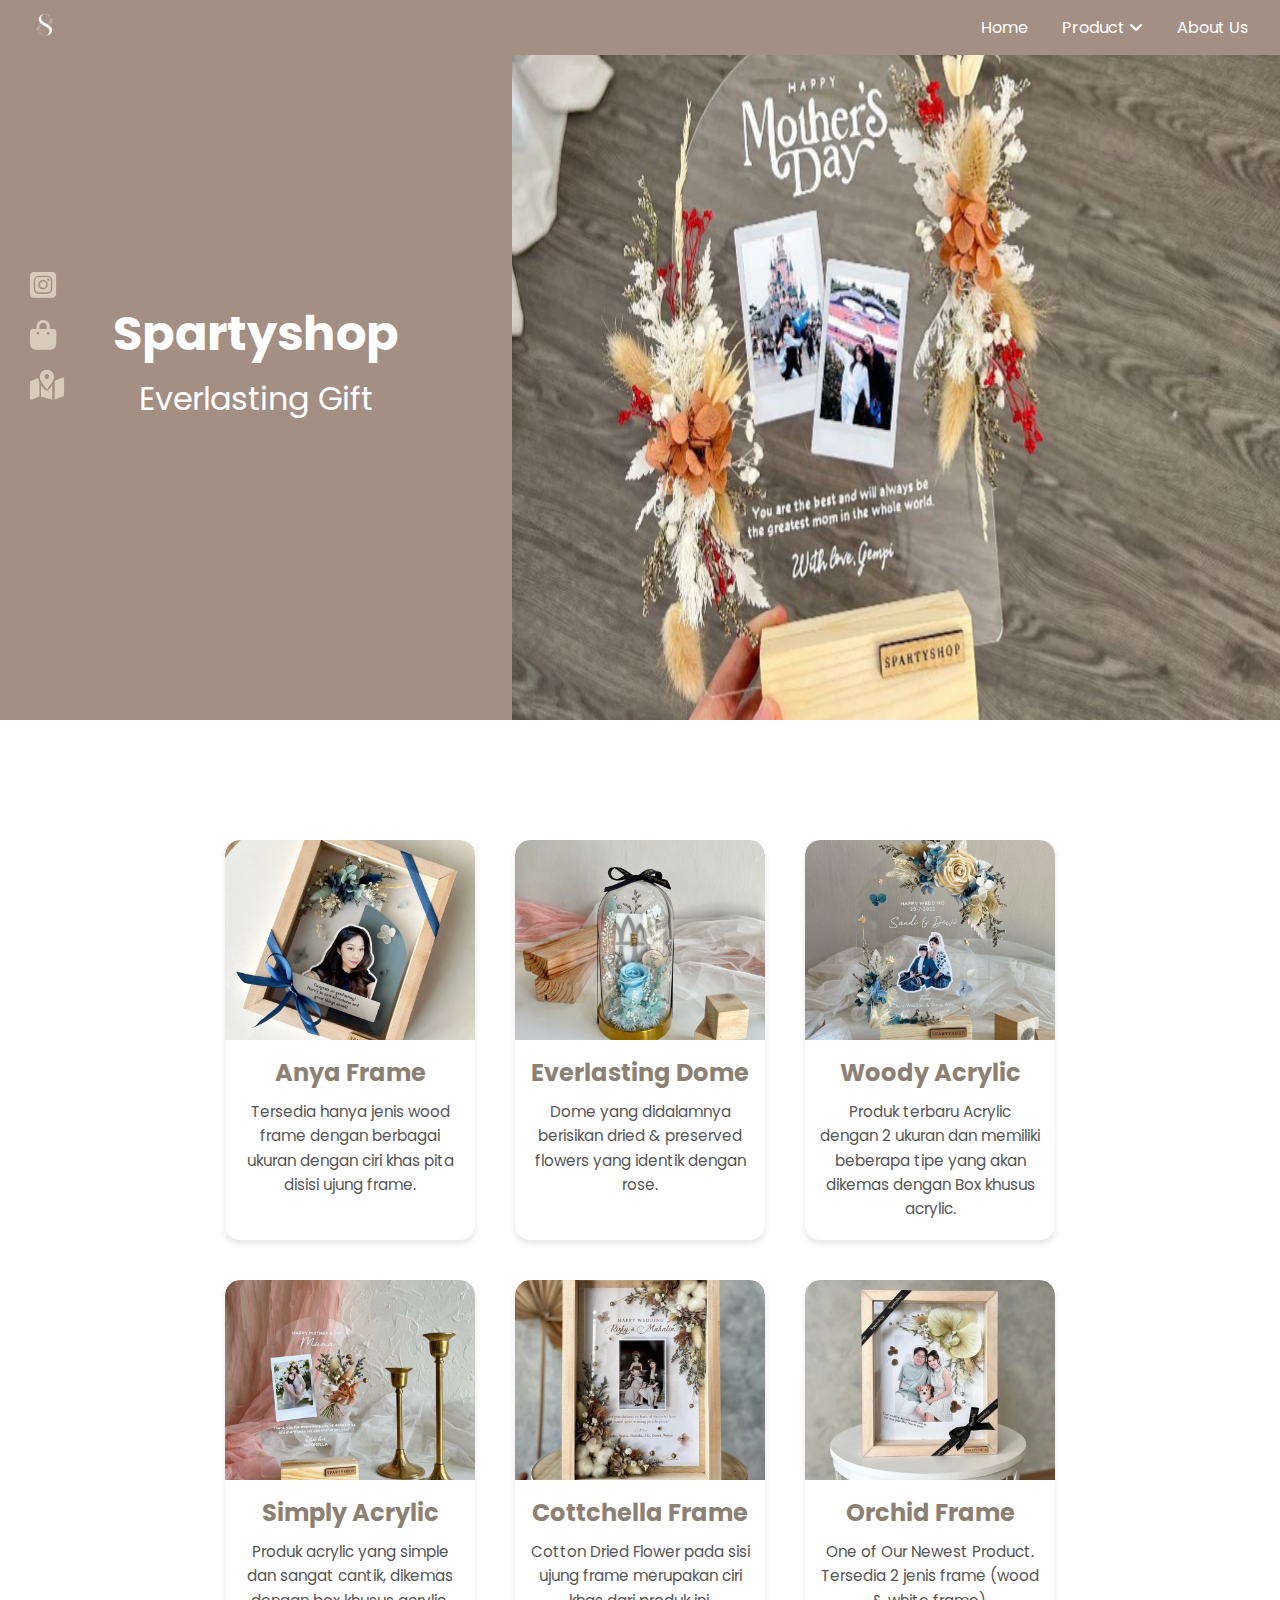
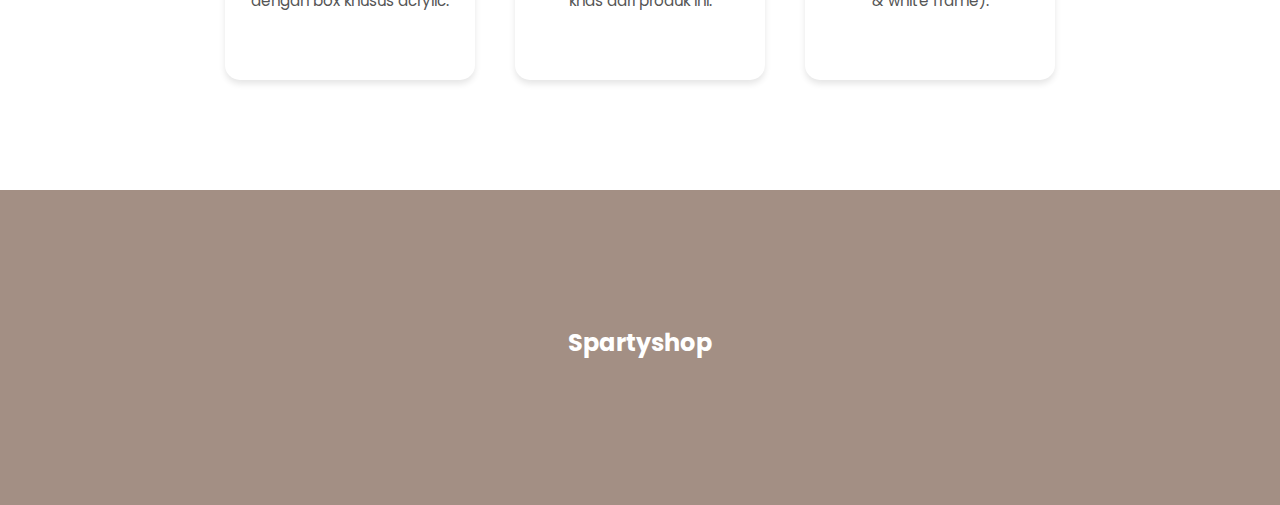
<file: index.html>
<!DOCTYPE html>
<html lang="en">
<head>
    <meta charset="UTF-8">
    <meta name="viewport" content="width=device-width, initial-scale=1.0">
    <link rel="stylesheet" href="css/style.css">
    <link rel="stylesheet" href="https://cdnjs.cloudflare.com/ajax/libs/font-awesome/6.7.2/css/all.min.css">
    <title>Spartyshop</title>
</head>
<body>
    <!-- nav bar-->
    <div class="nav">
        <div class="logo">
            <img src="/image/logo spartyshop.jpg" alt="">
        </div>

        <ul class="data-list">
            <a href="#"><li>Home</li></a>
            <a href="#"><li class="product">Product <i class="fa-solid fa-angle-down"></i>

                <ul class="list">
                    <a href="https://id.shp.ee/3NXYpK6"><li>Anya Frame</li></a>
                    <a href="https://id.shp.ee/FYRQ1RT"><li>Everlasting Dome</li></a>
                    <a href="https://id.shp.ee/S4hs7oR"><li>Woody Acrylic</li></a>
                    <a href="https://id.shp.ee/K8hxade"><li>Simply Acrylic</li></a>
                    <a href="https://id.shp.ee/CuV4GYj"><li>Cottchella Frame</li></a>
                    <a href="https://id.shp.ee/EGrUuxp"><li>Orchid Frame</li></a>
                </ul>

            </li></a>


            <a href="aboutus.html"><li>About Us</li></a>
        </ul>
    </div>
    <!-- nav selesai-->

    <!-- header-->
     <div class="header">

        <div class="sosmed">
            <ul class="sosmed-list">
                <a href="https://www.instagram.com/spartyshop/"><li><i class="fa-brands fa-square-instagram"></i></li></a>
                <a href="https://shopee.co.id/spartyshop"><li><i class="fa-solid fa-bag-shopping"></i></li></a>
                <a href="https://maps.app.goo.gl/VLhET9Jai7Ps7WbdA"><li><i class="fa-solid fa-map-location-dot"></i></li></a>
            </ul>
        </div>
        <div class="des-header">
            <h1>Spartyshop</h1>
            <p>Everlasting Gift</p>
        </div>

        <div class="gambar">
            <img src="/image/waws.png" alt="New Product">
        </div>
     </div>

    <!-- header selesai-->

    <!-- card-->

    <div class="bg-card">

        <a href="https://id.shp.ee/3NXYpK6">
            <div class="card">
                <div class="gambar-card">
                    <img src="/image/anya frame.jpg" alt="Anya Frame">
                </div>
                <div class="des-card">
                    <h2>Anya Frame</h2>
                    <p>Tersedia hanya jenis wood frame dengan berbagai ukuran dengan ciri khas pita disisi ujung frame.</p>
                </div>
            </div>
        </a>

        <a href="https://id.shp.ee/FYRQ1RT">
            <div class="card">
                <div class="gambar-card">
                    <img src="/image/everlasting flower dome.jpg" alt="Everlasting Flower Dome">
                </div>
                <div class="des-card">
                    <h2>Everlasting Dome</h2>
                    <p>Dome yang didalamnya berisikan dried & preserved flowers yang identik dengan rose. </p>
                </div>
            </div>
        </a>

        <a href="https://id.shp.ee/S4hs7oR">
            <div class="card">
                <div class="gambar-card">
                    <img src="/image/woody acrylic.jpg" alt="Woody Acrylic">
                </div>
                <div class="des-card">
                    <h2>Woody Acrylic</h2>
                    <p>Produk terbaru Acrylic dengan 2 ukuran dan memiliki beberapa tipe yang akan dikemas dengan Box khusus acrylic.</p>
                </div>
            </div>
        </a>

        <a href="https://id.shp.ee/K8hxade">
            <div class="card">
                <div class="gambar-card">
                    <img src="/image/Simply Acrylic.jpg" alt="Simply Acrylic">
                </div>
                <div class="des-card">
                    <h2>Simply Acrylic</h2>
                    <p>Produk acrylic yang simple dan sangat cantik,  dikemas dengan box khusus acrylic.</p>
                </div>
            </div>
        </a>

        <a href="https://id.shp.ee/CuV4GYj">
            <div class="card">
                <div class="gambar-card">
                    <img src="/image/cottchella frame.jpg" alt="Cottchella Frame">
                </div>
                <div class="des-card">
                    <h2>Cottchella Frame</h2>
                    <p>Cotton Dried Flower pada sisi ujung frame merupakan ciri khas dari produk ini.</p>
                </div>
            </div>
        </a>

        <a href="https://id.shp.ee/EGrUuxp">
            <div class="card">
                <div class="gambar-card">
                    <img src="/image/orchid frame.jpg" alt="Orchid Frame">
                </div>
                <div class="des-card">
                    <h2>Orchid Frame</h2>
                    <p>One of Our Newest Product. Tersedia 2 jenis frame (wood & white frame).</p>
                </div>
            </div>
        </a>

    </div>

    <!-- card selesai-->

    <!-- footer-->

    <div class="bg-footer">
        <h2>Spartyshop</h2>
        </div>
    </div>

    <!-- footer selesai-->
</body>
</html>
</file>
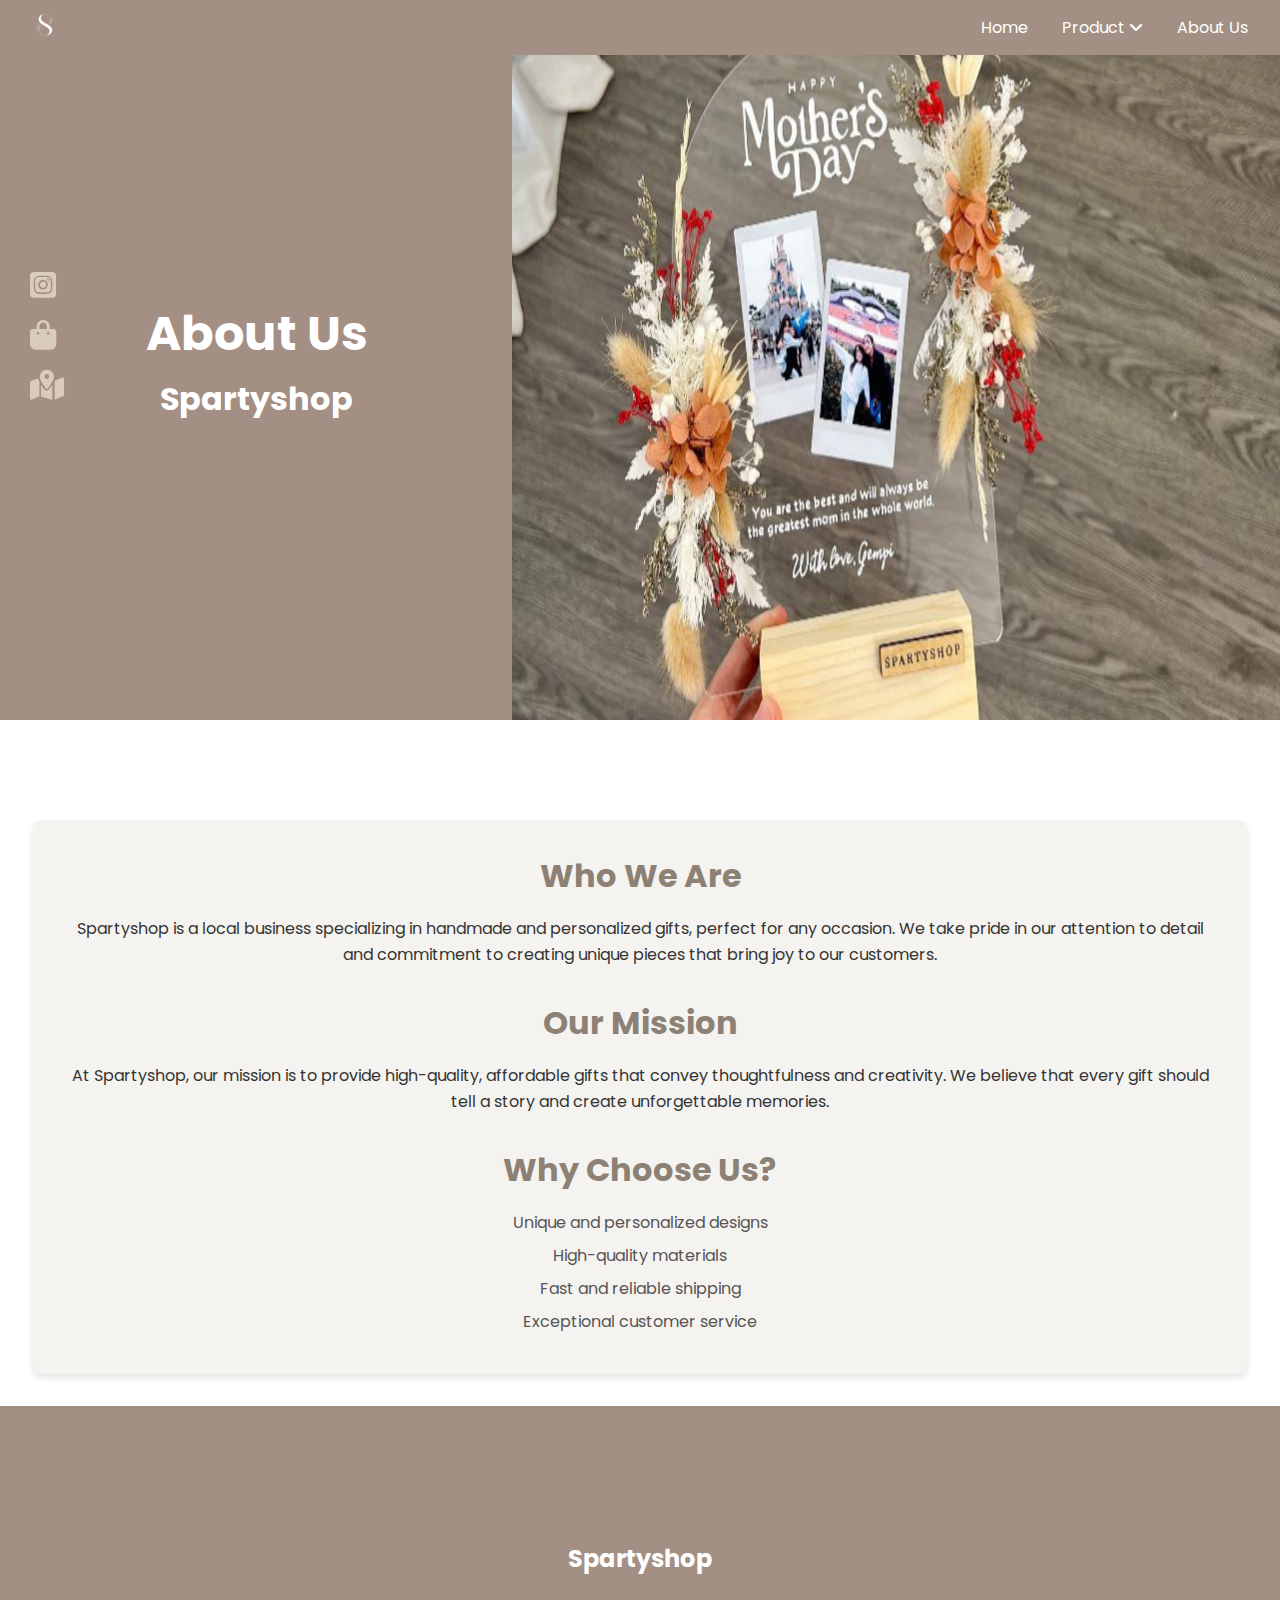
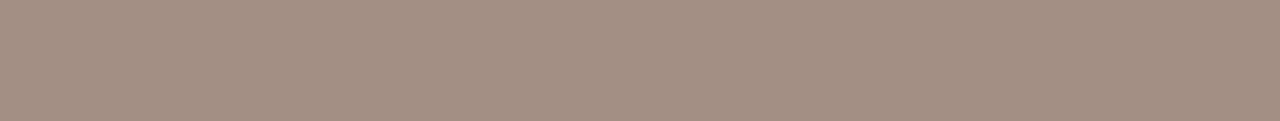
<file: aboutus.html>
<!DOCTYPE html>
<html lang="en">
<head>
    <meta charset="UTF-8">
    <meta name="viewport" content="width=device-width, initial-scale=1.0">
    <link rel="stylesheet" href="css/style.css">
    <link rel="stylesheet" href="https://cdnjs.cloudflare.com/ajax/libs/font-awesome/6.7.2/css/all.min.css">
    <title>Spartyshop</title>
</head>
<body>
    <!-- nav bar-->
    <div class="nav">
        <div class="logo">
            <img src="/image/logo spartyshop.jpg" alt="">
        </div>

        <ul class="data-list">
            <a href="index.html"><li>Home</li></a>
            <a href="#"><li class="product">Product <i class="fa-solid fa-angle-down"></i>

                <ul class="list">
                    <a href="https://id.shp.ee/3NXYpK6"><li>Anya Frame</li></a>
                    <a href="https://id.shp.ee/FYRQ1RT"><li>Everlasting Dome</li></a>
                    <a href="https://id.shp.ee/S4hs7oR"><li>Woody Acrylic</li></a>
                    <a href="https://id.shp.ee/K8hxade"><li>Simply Acrylic</li></a>
                    <a href="https://id.shp.ee/CuV4GYj"><li>Cottchella Frame</li></a>
                    <a href="https://id.shp.ee/EGrUuxp"><li>Orchid Frame</li></a>
                </ul>

            </li></a>


            <a href="aboutus.html"><li>About Us</li></a>
        </ul>
    </div>
    <!-- nav selesai-->

    <!-- header-->
     <div class="header">

        <div class="sosmed">
            <ul class="sosmed-list">
                <a href="https://www.instagram.com/spartyshop/"><li><i class="fa-brands fa-square-instagram"></i></li></a>
                <a href="https://shopee.co.id/spartyshop"><li><i class="fa-solid fa-bag-shopping"></i></li></a>
                <a href="https://maps.app.goo.gl/VLhET9Jai7Ps7WbdA"><li><i class="fa-solid fa-map-location-dot"></i></li></a>
            </ul>
        </div>
        <div class="des-header">
            <h1>About Us</h1>
            <h2>Spartyshop</h2>
        </div>

        <div class="gambar">
            <img src="/image/waws.png" alt="New Product">
        </div>
     </div>

    <!-- header selesai-->

 <!-- about section-->
 <div class="about-section">
    <div class="about-content">
        <h2>Who We Are</h2>
        <p>
            Spartyshop is a local business specializing in handmade and personalized gifts, perfect for any occasion. 
            We take pride in our attention to detail and commitment to creating unique pieces that bring joy to our customers.
        </p>
    </div>
    <div class="about-content">
        <h2>Our Mission</h2>
        <p>
            At Spartyshop, our mission is to provide high-quality, affordable gifts that convey thoughtfulness and creativity.
            We believe that every gift should tell a story and create unforgettable memories.
        </p>
    </div>
    <div class="about-content">
        <h2>Why Choose Us?</h2>
        <ul>
            <li>Unique and personalized designs</li>
            <li>High-quality materials</li>
            <li>Fast and reliable shipping</li>
            <li>Exceptional customer service</li>
        </ul>
    </div>
</div>
<!-- about section selesai-->


<!-- footer-->

    <div class="bg-footer">
        <h2>Spartyshop</h2>
        </div>
    </div>

<!-- footer selesai-->
</body>
</html>
</file>
<file: css/style.css>
@import url('https://fonts.googleapis.com/css2?family=Poppins:ital,wght@0,100;0,200;0,300;0,400;0,500;0,600;0,700;0,800;0,900;1,100;1,200;1,300;1,400;1,500;1,600;1,700;1,800;1,900&display=swap');

.poppins-thin {
    font-family: "Poppins", serif;
    font-weight: 100;
    font-style: normal;
  }
  
  .poppins-extralight {
    font-family: "Poppins", serif;
    font-weight: 200;
    font-style: normal;
  }
  
  .poppins-light {
    font-family: "Poppins", serif;
    font-weight: 300;
    font-style: normal;
  }
  
  .poppins-regular {
    font-family: "Poppins", serif;
    font-weight: 400;
    font-style: normal;
  }
  
  .poppins-medium {
    font-family: "Poppins", serif;
    font-weight: 500;
    font-style: normal;
  }
  
  .poppins-semibold {
    font-family: "Poppins", serif;
    font-weight: 600;
    font-style: normal;
  }
  
  .poppins-bold {
    font-family: "Poppins", serif;
    font-weight: 700;
    font-style: normal;
  }
  
  .poppins-extrabold {
    font-family: "Poppins", serif;
    font-weight: 800;
    font-style: normal;
  }
  
  .poppins-black {
    font-family: "Poppins", serif;
    font-weight: 900;
    font-style: normal;
  }
  
  .poppins-thin-italic {
    font-family: "Poppins", serif;
    font-weight: 100;
    font-style: italic;
  }
  
  .poppins-extralight-italic {
    font-family: "Poppins", serif;
    font-weight: 200;
    font-style: italic;
  }
  
  .poppins-light-italic {
    font-family: "Poppins", serif;
    font-weight: 300;
    font-style: italic;
  }
  
  .poppins-regular-italic {
    font-family: "Poppins", serif;
    font-weight: 400;
    font-style: italic;
  }
  
  .poppins-medium-italic {
    font-family: "Poppins", serif;
    font-weight: 500;
    font-style: italic;
  }
  
  .poppins-semibold-italic {
    font-family: "Poppins", serif;
    font-weight: 600;
    font-style: italic;
  }
  
  .poppins-bold-italic {
    font-family: "Poppins", serif;
    font-weight: 700;
    font-style: italic;
  }
  
  .poppins-extrabold-italic {
    font-family: "Poppins", serif;
    font-weight: 800;
    font-style: italic;
  }
  
  .poppins-black-italic {
    font-family: "Poppins", serif;
    font-weight: 900;
    font-style: italic;
  }
  

*{
    margin: 0;
    padding: 0;
    font-family: poppins
}

.nav{
    display: flex;
    padding-top: 10px;
    padding-bottom: 10px;
    background-color: #a38f84;
    color: white;
    position: fixed;
    width: 100%;
}

.nav a{
    color: white;
}

.nav li{
    padding: 5px;
}
.nav li:hover {
    background-color: #8c8174;
}

.data-list{
    margin-left: 70%;
}

.data-list li{
    display: inline-block;
    margin-left: 20px;
}

.product:hover .fa-angle-down{
    transform: rotate(180deg);
}

.logo{
    margin-left: 30px;
    width: 30px;
    height: 30px;
}

.logo img{
    width: 100%;
    height: 100%;

}

.list{
    display: none;
    background-color: #a38f84;
    position: absolute;
    margin-top: 5px;
    margin-left: -30px;
    padding-top: 20px;
    padding-right: 20px;
    padding-bottom: 20px;
}

.list li{
    display: block;
    margin-bottom: 10px;
    color: whitesmoke;
}

.data-list a{
    text-decoration: none;
}

.product:hover .list{
    display: block;
}

/* header==== */

.header{
    display: flex;
    margin-bottom: 100px;
    background-color: #a38f84;
}

.des-header{
    width: 30%;
    margin: auto;
    color: white;
}

.des-header h1{
    text-align: center;
    font-size: 3rem;
    margin-bottom: 5px;;
}

.des-header p{
    text-align: center;
    font-size: 2rem;
}

.des-header h2{
    text-align: center;
    font-size: 2rem;
}

.gambar{
    width: 60%;
    height: 80vh;  
}

.gambar img{
    width: 100%;
    height: 100%;
}

.sosmed{
    position: fixed;
    margin-top: 30vh;
    margin-left: 30px;
}

.sosmed li{
    list-style: none;
}

.sosmed .fa-brands:hover{
    color: black;
}

.sosmed .fa-solid:hover{
    color: black;
}
.sosmed .fa-brands{
    font-size: 30px;
    color: #daccbc;
    margin-bottom: 20px;

}

.sosmed .fa-solid{
    font-size: 30px;
    color: #daccbc;
    margin-bottom: 20px;

}


/* bg-card */

.bg-card{
    width: 90%;
    padding-bottom: 10vh;
    display: flex;
    justify-content: center;
    flex-wrap: wrap;
    margin: auto;
}

.card {
    width: 250px;
    height: 400px;
    margin: 20px;
    overflow: hidden;
    border-radius: 15px;
    box-shadow: 0 4px 6px rgba(0, 0, 0, 0.1);
    transition: transform 0.3s ease, box-shadow 0.3s ease;
    
}

.card:hover {
    transform: translateY(-10px) scale(1.05);
    box-shadow: 0 8px 12px rgba(0, 0, 0, 0.2);
}

.gambar-card {
    width: 100%;
    height: 200px;
    overflow: hidden;
    border-top-left-radius: 15px;
    border-top-right-radius: 15px;
}

.gambar-card img {
    width: 100%;
    height: 100%;
    object-fit: cover;
    transition: transform 0.3s ease;
}

.gambar-card img:hover {
    transform: scale(1.1);
}

.des-card {
    padding: 15px;
    text-align: center;
    background-color: #fff;
    border-bottom-left-radius: 15px;
    border-bottom-right-radius: 15px;
}

.des-card h2 {
    color: #8c8174;
    margin-bottom: 10px;
    font-size: 1.5rem;
    font-weight: bold;
    transition: color 0.3s ease;
}

.des-card h2:hover {
    color: #a38f84;
}

.des-card p {
    line-height: 1.6;
    color: #555;
    font-size: 0.95rem;
}

.bg-card a{
    text-decoration: none;
}


/* bg footer==== */


.bg-footer{
    height: 20vh;
    background-color: #a38f84;
    text-align: center;
    color: white;
    padding-top: 15vh;

}

/* about us=== */
.about-section {
    width: 90%;
    margin: 2rem auto;
    padding: 2rem;
    display: flex;
    flex-direction: column;
    gap: 2rem;
    background-color: #f5f3f0;
    border-radius: 10px;
    box-shadow: 0px 4px 6px rgba(0, 0, 0, 0.1);
}

.about-content {
    text-align: center;
}

.about-content h2 {
    color: #8c8174;
    font-size: 2rem;
    margin-bottom: 1rem;
}

.about-content p {
    font-size: 1rem;
    color: #333;
    line-height: 1.6;
}

.about-content ul {
    list-style: none;
    padding: 0;
}

.about-content ul li {
    margin-bottom: 0.5rem;
    font-size: 1rem;
    color: #555;
}
</file>
